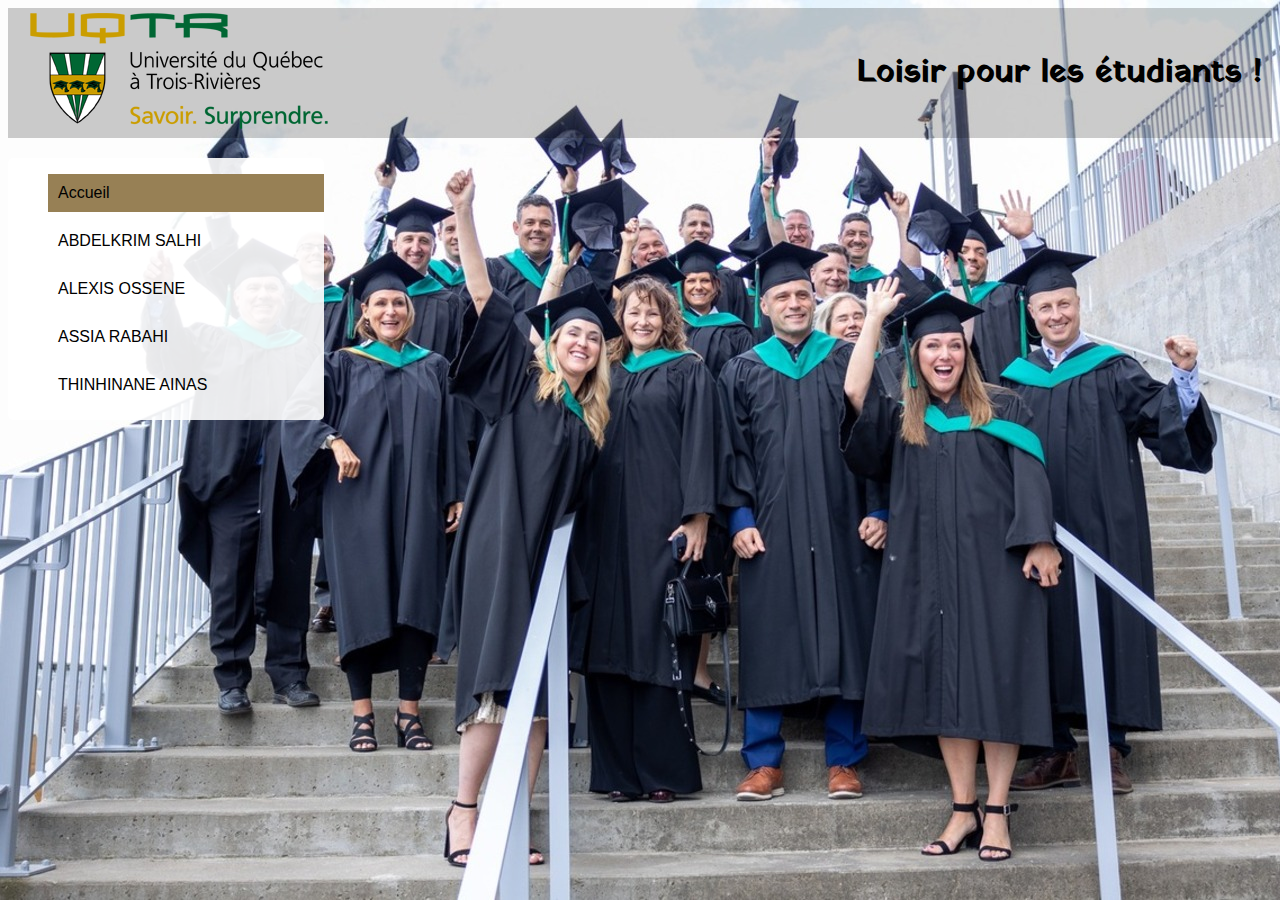
<file: INDEX.html>
<!DOCTYPE html>
<html lang="fr">
<head>
    <meta charset="UTF-8">
    <meta name="viewport" content="width=device-width, initial-scale=1.0">
    <link href="csstp1.css" rel="stylesheet">
    <link rel="preconnect" href="https://fonts.googleapis.com">
    <link rel="preconnect" href="https://fonts.gstatic.com" crossorigin>
    <link href="https://fonts.googleapis.com/css2?family=Yatra+One&display=swap" rel="stylesheet">
    <title>Curriculum Vitae</title>
</head>
<body>
    <header>
        <a href="INDEX.html"><img src="PICS/logo-uqtr-2790901.png" alt="Université du Québec à Trois-Rivières"></a>
        <h1 title="Loisir pour les étudiants !">Loisir pour les étudiants !</h1>
    </header>
    <div>
        <!-- La barre de navigation avec la liste du menu déroulant -->
        <nav class="menu">
            <ul>
                <li class="sousmenu-item">Accueil</li>
                <li class="sousmenu-item">ABDELKRIM SALHI
                    <ul class="sousmenu">
                        <li class="info" onmouseover=" reagir();">profil</li>
                        <li class="profil" onmouseover=" reagir();">description</li>
                        <li class="exp_pro" onmouseover=" reagir();">expérience</li>
                        <li class="educ" onmouseover=" reagir();">parcours</li>
                        <li class="lois" onmouseover=" reagir();">Loisirs</li>
                    </ul>
                </li>
                <li class="sousmenu-item">ALEXIS OSSENE
                    <ul class="sousmenu">
                        <li class="info" onmouseover=" reagir();">profil</li>
                        <li class="profil" onmouseover=" reagir();">description</li>
                        <li class="exp_pro" onmouseover=" reagir();">expérience</li>
                        <li class="educ" onmouseover=" reagir();">parcours</li>
                        <li class="lois" onmouseover=" reagir();">Loisirs</li>
                    </ul>
                </li>
                <li class="sousmenu-item">ASSIA RABAHI
                    <ul class="sousmenu">
                        <li class="info" onmouseover=" reagir();">profil</li>
                        <li class="profil" onmouseover=" reagir();">description</li>
                        <li class="exp_pro" onmouseover=" reagir();">expérience</li>
                        <li class="educ" onmouseover=" reagir();">parcours</li>
                        <li class="lois" onmouseover=" reagir();">Loisirs</li>
                    </ul>
                </li>
                <li class="sousmenu-item">THINHINANE AINAS
                    <ul class="sousmenu">
                        <li class="info" onmouseover=" reagir();">profil</li>
                        <li class="profil" onmouseover=" reagir();">description</li>
                        <li class="exp_pro" onmouseover=" reagir();">expérience</li>
                        <li class="educ" onmouseover=" reagir();">parcours</li>
                        <li class="lois" onmouseover=" reagir();">Loisirs</li>
                    </ul>
                </li>
            </ul>
        </nav>
        <div id="cv"  style="background-color: white;" >
           <!--  rajout de présentation d'équipe et des cv  -->
            <iframe  src="accueil.html" height="500" width="1000" ></iframe>
           <iframe src="cvabdel.html" height="500" width="1000" ></iframe> 
           <iframe src="./CVAlexis/CVAlexis.html" height="500" width="1000" ></iframe> 
           <iframe src="./cvassia/moncvd1.html" height="500" width="1000" ></iframe> 
           <iframe src="./travail1/tra.html" height="500" width="1000" ></iframe> 
        </div>
    </div>
    <script src="index.js"></script>
</body>

</html>
</file>
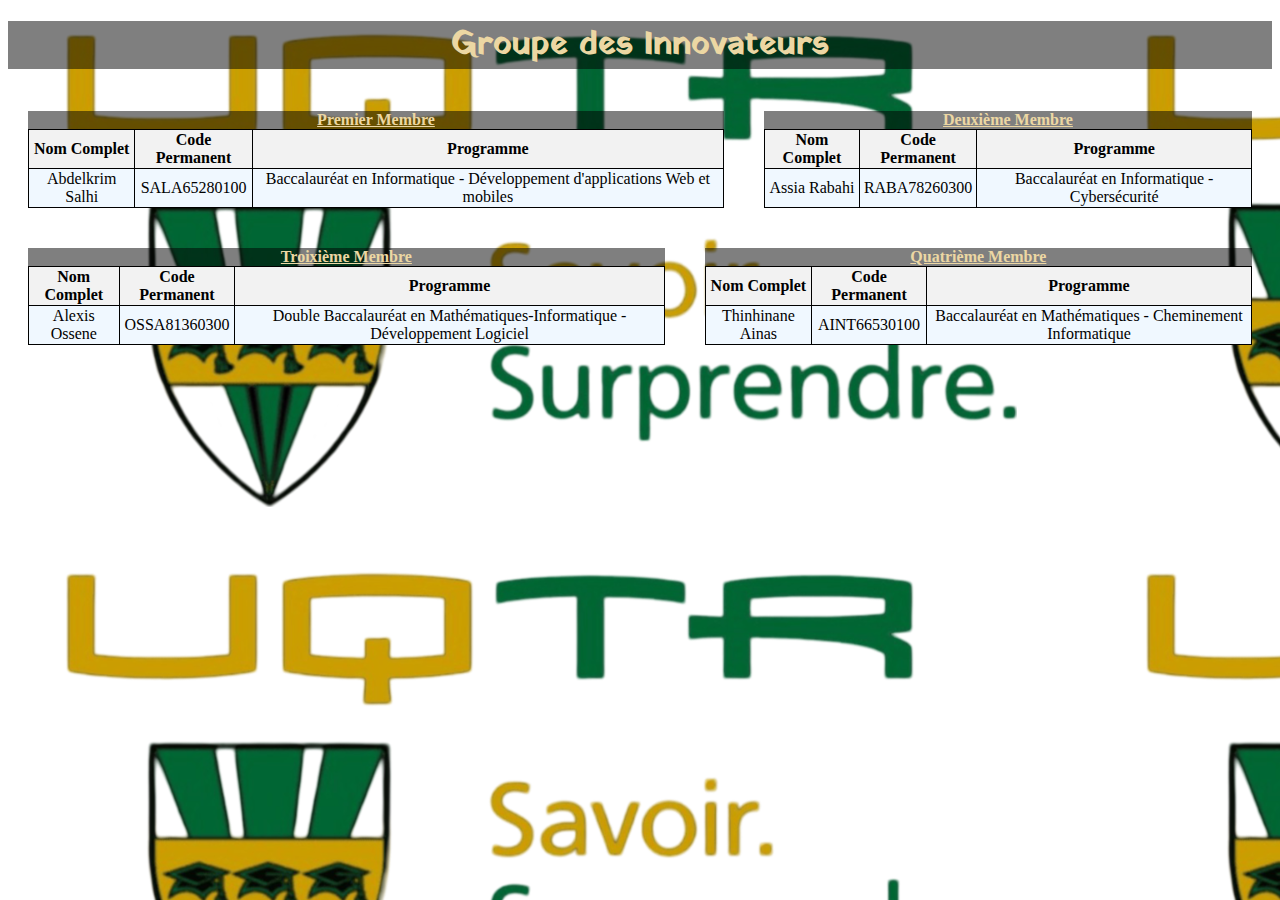
<file: accueil.html>
<!DOCTYPE html>
<html lang="fr">
<head>
    <meta charset="UTF-8">
    <meta name="viewport" content="width=device-width, initial-scale=1.0">
    <link rel="preconnect" href="https://fonts.googleapis.com">
    <link rel="preconnect" href="https://fonts.gstatic.com" crossorigin>
    <link href="https://fonts.googleapis.com/css2?family=Yatra+One&display=swap" rel="stylesheet">
    <link rel="stylesheet" href="accueilcss.css">
    <title>Accueil UQTR</title>
</head>
<body>
    <h1 > Groupe des Innovateurs </h1>
    <div class="content1">
        <table style="border-collapse: collapse;">
            <caption> <strong> Premier Membre </strong> </caption>
            <thead>
                <tr>
                    <th>Nom Complet</th>
                    <th>Code Permanent</th>
                    <th>Programme</th>
                </tr>
            </thead>
            <tbody>
                <tr>
                    <td>Abdelkrim Salhi</td>
                    <td>SALA65280100</td>
                    <td>Baccalauréat en Informatique - Développement d'applications Web et mobiles</td>
                </tr>
            </tbody>
        </table>
        <table style="border-collapse: collapse;">
            <caption> <strong> Deuxième Membre </strong> </caption>
            <thead>
                <tr>
                    <th>Nom Complet</th>
                    <th>Code Permanent</th>
                    <th>Programme</th>
                </tr>
            </thead>
            <tbody>
                <tr>
                    <td>Assia Rabahi</td>
                    <td>RABA78260300</td>
                    <td>Baccalauréat en Informatique - Cybersécurité</td>
                </tr>
            </tbody>
        </table>
    </div>
    <div class="content2">
        <table style="border-collapse: collapse;">
            <caption> <strong>Troixième Membre  </strong>  </caption>
            <thead>
                <tr>
                    <th>Nom Complet</th>
                    <th>Code Permanent</th>
                    <th>Programme</th>
                </tr>
            </thead>
            <tbody>
                <tr>
                    <td>Alexis Ossene</td>
                    <td>OSSA81360300</td>
                    <td>Double Baccalauréat en Mathématiques-Informatique - Développement Logiciel</td>
                </tr>
            </tbody>
        </table>
        <table style="border-collapse: collapse;">
            <caption> <strong>  Quatrième Membre </strong> </caption>
            <thead>
                <tr>
                    <th>Nom Complet</th>
                    <th>Code Permanent</th>
                    <th>Programme</th>
                </tr>
            </thead>
            <tbody>
                <tr>
                    <td>Thinhinane Ainas</td>
                    <td>AINT66530100</td>
                    <td>Baccalauréat en Mathématiques - Cheminement Informatique</td>
                </tr>
            </tbody>
        </table>
    </div>
</body>
</html>
</file>
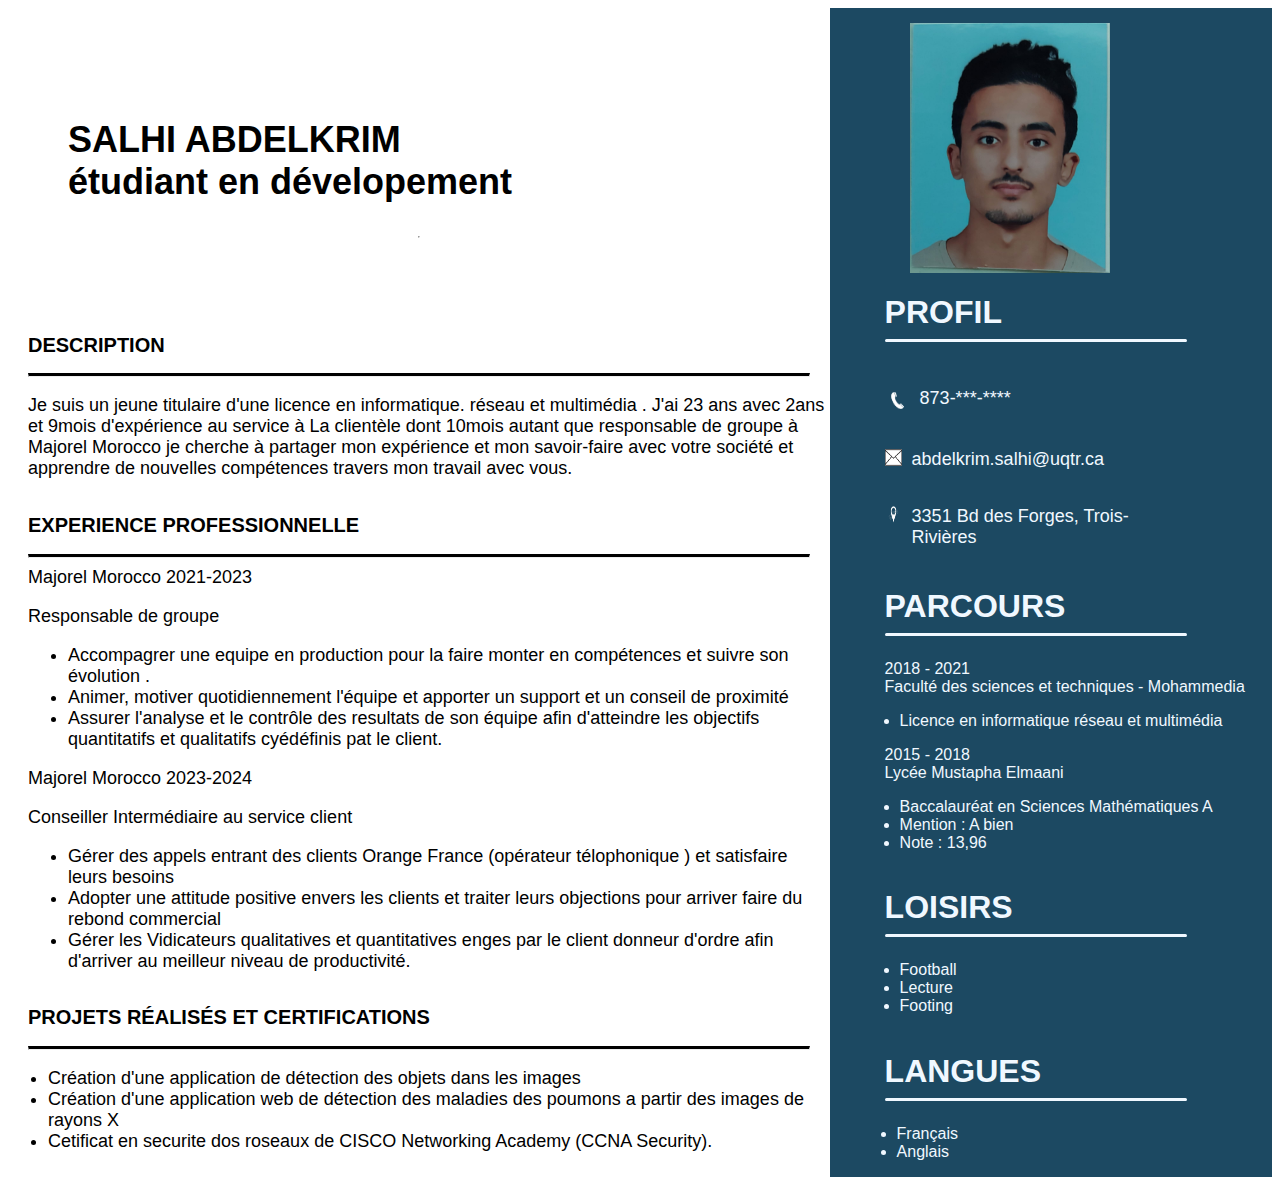
<file: cvabdel.html>
<!DOCTYPE html>
<html lang="fr">
<head>
    <meta charset="UTF-8">
    <meta name="Curriculum Vitae" content="ABDELKRIM SALHI">
    <title>CV de Abdelkrim SALHI</title>
    <link rel="stylesheet" href="csscvabdel.css">
</head>
    <body>
                                            <!-- La partie gauche du cv-->
        <div class="left">
            <h1>SALHI ABDELKRIM<br>
                étudiant en dévelopement 
                </h1>
                <hr >
                <!-- Paragraphe de description  -->
                <section id="profil">
                    <h2>DESCRIPTION</h2>
                    <hr class="hrright">
                    <p>
                        Je suis un jeune titulaire d'une licence en informatique. réseau et multimédia .
                        J'ai 23 ans avec 2ans et 9mois d'expérience au service à La clientèle dont
                        10mois autant que responsable de groupe à Majorel Morocco je cherche à
                        partager mon expérience et mon savoir-faire avec votre société et apprendre
                        de nouvelles compétences travers mon travail avec vous.
                    </p>
                </section>

                <!-- La partie des expériences professionnelles -->
                <section id="exp_pro">
                    <h2 >EXPERIENCE PROFESSIONNELLE</h2>
                    <hr class="hrright">
                    <span >Majorel Morocco  2021-2023 </span>
                        <p >Responsable de groupe</p> 
                    <ul >
                        <li>Accompagrer une equipe en production pour la faire monter en compétences et suivre son évolution .</li>
                        <li>Animer, motiver quotidiennement l'équipe et apporter un support et un conseil de proximité</li>
                        <li>Assurer l'analyse et le contrôle des resultats de son équipe afin
                            d'atteindre les objectifs quantitatifs et qualitatifs cyédéfinis pat le
                            client.</li>
                    </ul>
                    <span >Majorel Morocco 2023-2024 </span>                              
                    <p >Conseiller Intermédiaire au service client</p>
                    <ul >    
                        <li>Gérer des appels entrant des clients Orange France (opérateur
                            télophonique ) et satisfaire leurs besoins</li>
                        <li>Adopter une attitude positive envers les clients et traiter leurs
                            objections pour arriver faire du rebond commercial</li>
                        <li>Gérer les Vidicateurs qualitatives et quantitatives enges par le client
                            donneur d'ordre afin d'arriver au meilleur niveau de productivité.</li>
                    </ul>
                </section>

               <!--  Les projets réalisés  -->
                <section class="projects">
                    <h2 >PROJETS RÉALISÉS ET CERTIFICATIONS</h2>
                    <hr class="hrright">
                    <ul>
                        <li>Création d'une application de détection des objets dans les images</li>
                        <li>Création d'une application web de détection des maladies des
                            poumons a partir des images de rayons X</li>
                        <li>Cetificat en securite dos roseaux de CISCO Networking Academy
                            (CCNA Security).</li>
                    </ul>
                </section>
        </div>
                                            <!-- la partie droite du cv  -->
        <div class="right">
            <img class="idpic" src="PICS/abdelkrimpic.jpg" alt="abdelkrim salhi" width="200" height="250">
             <!-- La partie des informations personnelles -->
             <h1> PROFIL </h1>
             <hr class="hrleft">
            <div id="info" >
                <p>
                    <img src="PICS/icotel.png" alt="tel"  width="25" height="25">
                    <span> 873-***-****</span>
                </p>
                <p>
                    <img src="./PICS/icolettre.png" alt="letter"   width="17" height="17">
                    <span>abdelkrim.salhi@uqtr.ca</span>
                </p>
                <p >
                    <img src="PICS/icolocal.png" alt="local"  width="17" height="17">
                    <span>3351 Bd des Forges, Trois-Rivières</span>
                </p>
            </div>
            <!-- La partie PARCOURS -->
            <h1 > PARCOURS </h1>
            <hr class="hrleft">
            <div id="educ">
                
                <p >2018 - 2021<br>Faculté des sciences et techniques - Mohammedia </p>
                <ul>
                    <li>Licence en informatique réseau et multimédia </li>
                </ul>
                <p >2015 - 2018<br>Lycée Mustapha Elmaani </p>
                <ul >
                    <li>Baccalauréat en Sciences Mathématiques A  </li>
                    <li>Mention : A bien  </li>
                    <li>Note : 13,96</li>
                </ul>     
            </div>
            <!-- La partie LOISIRS -->
            <h1> LOISIRS </h1>
            <hr class="hrleft">
            <div id="lois">
                
                <ul>
                    <li>Football</li>
                    <li>Lecture</li>
                    <li>Footing</li>
                </ul>
            </div>
            <!-- La partie LANGUES -->
            <h1> LANGUES </h1>
            <hr class="hrleft">
            <div class="lang"> 
                <ul>
                    <li>Français</li>
                    <li>Anglais</li>
                </ul>
            </div>
        </div>
    <script src="index.js"></script>
    </body>
</html>
</file>
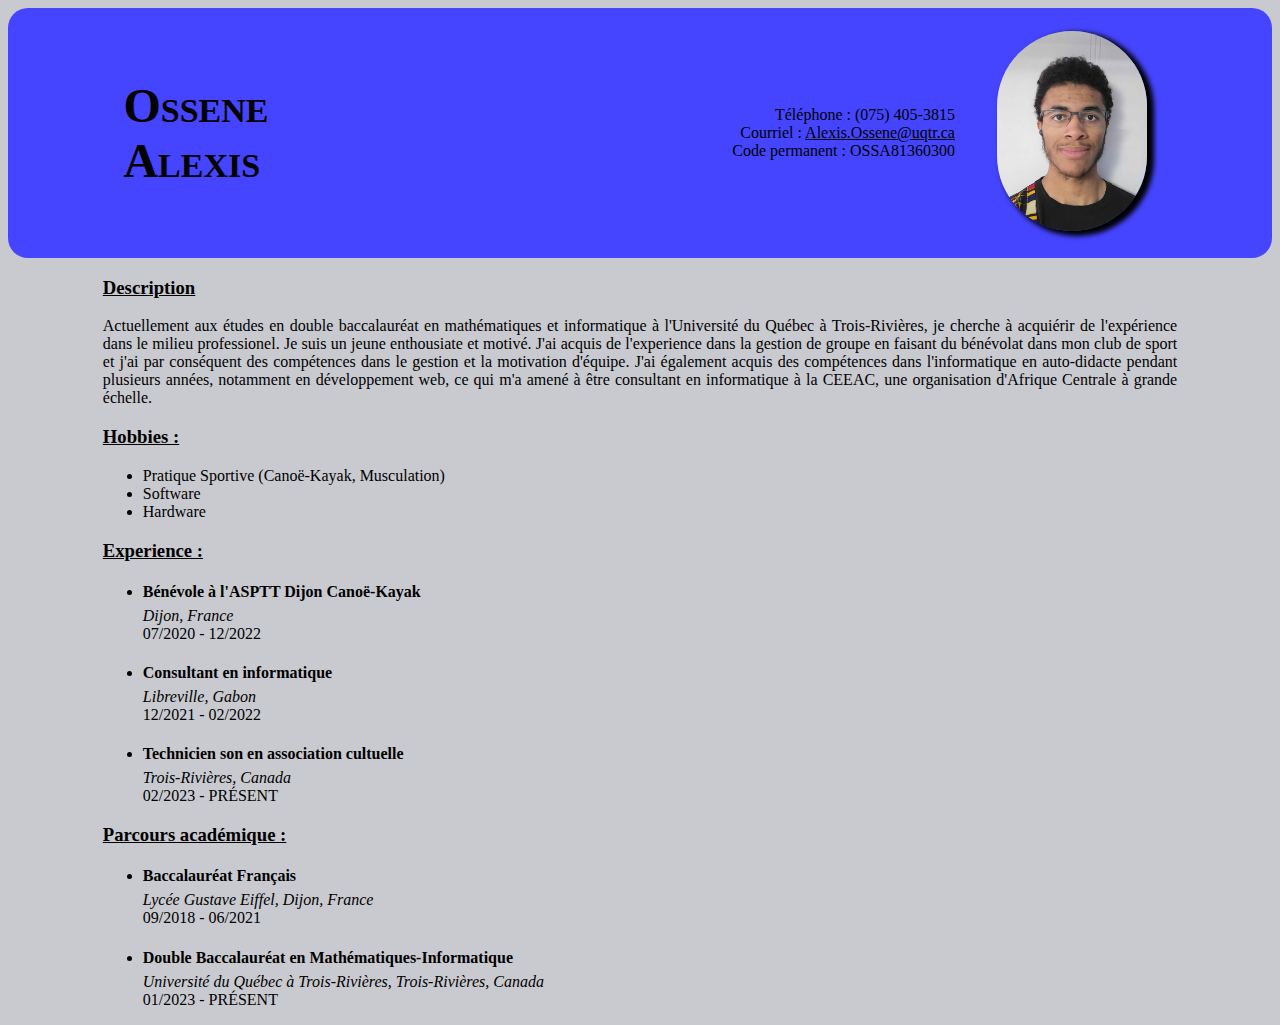
<file: CVAlexis/CVAlexis.html>
<!DOCTYPE html>
<html lang="fr">
	<head>
		<meta charset="utf-8">
		<meta name="viewport" content="width=device-width, initial-scale=1">
		<meta name="author" content="Alexis OSSENE">
		<title>CV Alexis OSSENE</title>
		<link rel="stylesheet" type="text/css" href="CVAlexis.css">
	</head>
	
	<body>
		<header id="info"><!--Section contenant l'en-tête et les informations personnelles-->
			<h1>
				Ossene<br>
				Alexis
			</h1>
			<div>
				<ul>
					<li>Téléphone : (075) 405-3815</li>
					<li>Courriel : <a href="mailto:Alexis.Ossene@uqtr.ca">Alexis.Ossene@uqtr.ca</a></li><!--Lien pour adresser un courriel immédiat-->
					<li>Code permanent : OSSA81360300</li>
				</ul>
			</div>
			<div>
				<img height="200" src="./Image/Image_1724336018070.jpg" alt="Alexis OSSENE">
			</div>
		</header>
		<main>
			<section id="profil"><!--Section avec les informations personnelles-->
				<h3>Description</h3>
				<p>
					Actuellement aux études en double baccalauréat en mathématiques et informatique à l'Université du Québec à Trois-Rivières, je cherche à acquiérir de l'expérience dans le milieu professionel. Je suis un jeune enthousiate et motivé. J'ai acquis de l'experience dans la gestion de groupe en faisant du bénévolat dans mon club de sport et j'ai par conséquent des compétences dans le gestion et la motivation d'équipe. J'ai également acquis des compétences dans l'informatique en auto-didacte pendant plusieurs années, notamment en développement web, ce qui m'a amené à être consultant en informatique à la CEEAC, une organisation  d'Afrique Centrale à grande échelle.
				</p>
			</section>

			<section id="lois"><!--Section avec les Loisirs-->
				<h3>
					Hobbies :
				</h3>
				<ul>
					<li>
						Pratique Sportive (Canoë-Kayak, Musculation)
					</li>
					<li>
						Software
					</li>
					<li>
						Hardware
					</li>
				</ul>
			</section>

			<section id="exp_pro"><!--Section avec les expériences professionnelles-->
				<h3>Experience :</h3>
				<ul>
					<li>
						<h4>
							Bénévole à l'ASPTT Dijon Canoë-Kayak
						</h4>
						<span>Dijon, France</span><br>
						07/2020 - 12/2022
					</li>
					<li>
						<h4>
							Consultant en informatique
						</h4>
						<span>Libreville, Gabon</span><br>
						12/2021 - 02/2022
					</li>
					<li>
						<h4>
							Technicien son en association cultuelle
						</h4>
						<span>Trois-Rivières, Canada</span><br>
						02/2023 - PRÉSENT
					</li>
				</ul>
			</section>
			
			<section id="educ"><!--Section contenant le parcours académique-->
				<h3>
					Parcours académique :
				</h3>
				<ul>
					<li>
						<h4>
							Baccalauréat Français
						</h4>
						<span>Lycée Gustave Eiffel, Dijon, France</span><br>
						09/2018 - 06/2021
					</li>
					<li>
						<h4>
							Double Baccalauréat en Mathématiques-Informatique
						</h4>
						<span>Université du Québec à Trois-Rivières, Trois-Rivières, Canada</span><br>
						01/2023 - PRÉSENT
					</li>
				</ul>
			</section>
		</main>
		
		<script src="../index.js"></script>
	</body>

</html>
</file>
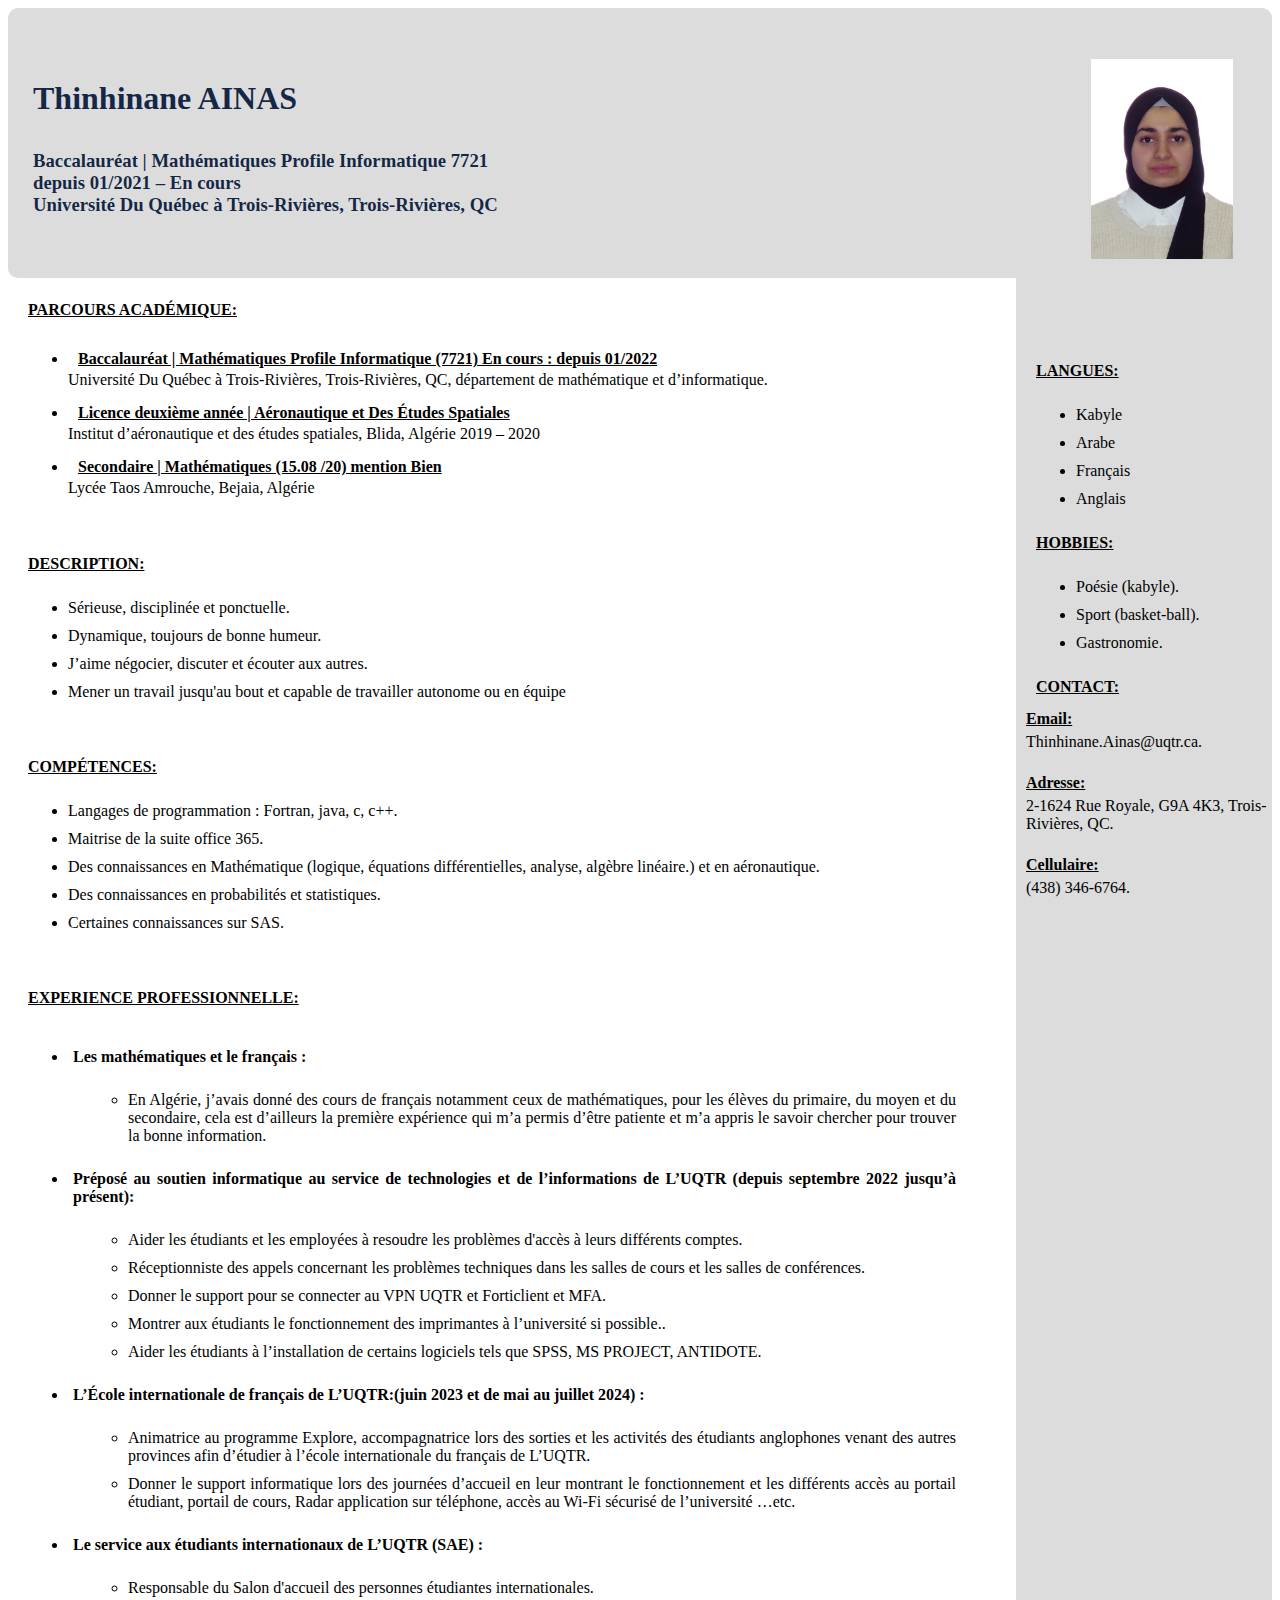
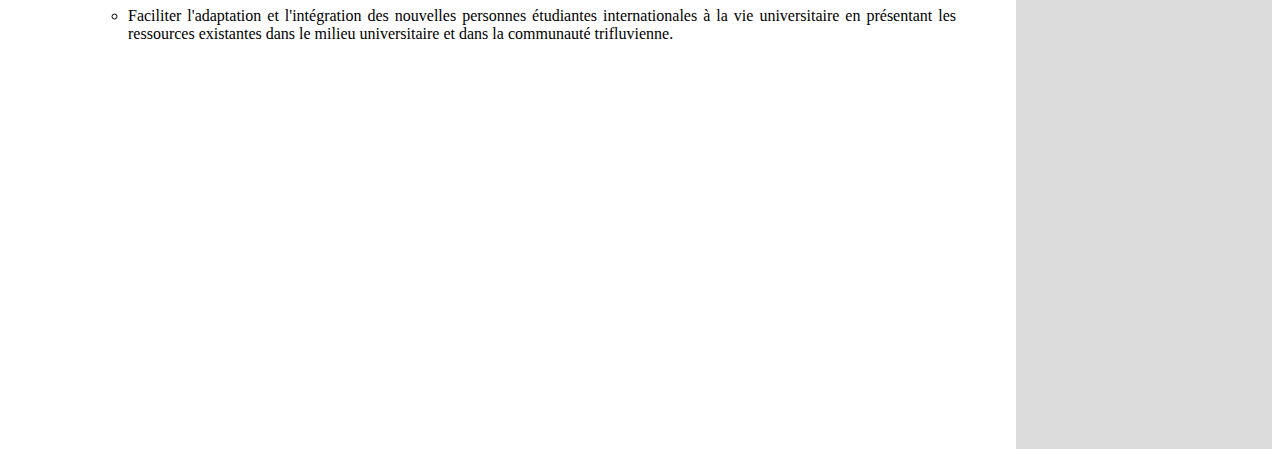
<file: travail1/tra.html>
<!DOCTYPE html>
<html lang="fr">
    <head>
        <meta charset="UTF-8"> <!-- Définition du jeu de caractères utilisé -->
        <meta name="author" content="CV Thinhinane Ainas"> <!-- Information sur l'auteur du CV -->
        <link rel="stylesheet" type="text/css" href="tra.css"> <!-- Lien vers le fichier CSS externe pour le style -->
        <title>CV de Thinhinane Ainas</title> <!-- Titre de la page affiché dans l'onglet du navigateur -->
    </head>
    <body>
        <header id="info"> <!-- Titre principal avec le nom, la spécialisation et la photo-->
            <h1>
                Thinhinane AINAS 
            </h1>
            <div class="pict "><!-- l'image -->
                <img class="profil" src="tinaphoto.JPG" alt="tina picture" height="200"><!-- Image de profil -->
            </div>
            <h3>
                Baccalauréat | Mathématiques Profile Informatique 7721<br>
                depuis 01/2021 – En cours <br>
                Université Du Québec à Trois-Rivières, Trois-Rivières, QC
            </h3>
        </header>

        <div class="gauche">

            <!-- Parcours académique:-->
            <section id="educ">
                <h2>PARCOURS ACADÉMIQUE: </h2> 
                <ul> 
                    <li><h4>Baccalauréat | Mathématiques Profile Informatique (7721) En cours : depuis 01/2022</h4>
                        Université Du Québec à Trois-Rivières, Trois-Rivières, QC, département de mathématique et d’informatique.
                    </li>
                    <li><h4>Licence deuxième année | Aéronautique et Des Études Spatiales</h4>
                        Institut d’aéronautique et des études spatiales, Blida, Algérie	2019 – 2020
                    </li>
                    <li><h4>Secondaire | Mathématiques (15.08 /20) mention Bien </h4>
                        Lycée Taos Amrouche, Bejaia, Algérie
                    </li>
                </ul><br>   
            </section>

            <!-- Section description  -->
            <section id="profil">
                <h2>DESCRIPTION: </h2> <!-- Titre de la section info personnelles-->
                <ul> 
                    <li>Sérieuse, disciplinée et ponctuelle.</li>
                    <li>Dynamique, toujours de bonne humeur.</li>
                    <li>J’aime négocier, discuter et écouter aux autres.</li>
                    <li>Mener un travail jusqu'au bout et capable de travailler autonome ou en équipe</li>
                </ul><br>
            </section>

            <!-- Section de compétences   -->
            <section>
                <h2>COMPÉTENCES:</h2> <!-- Titre de la section compétences -->
                <ul><!-- Liste des compétences  -->
                    <li>Langages de programmation : Fortran, java, c, c++.</li>
                    <li>Maitrise de la suite office 365.</li>
                    <li>Des connaissances en Mathématique (logique, équations différentielles, analyse, algèbre linéaire.) et en aéronautique.</li>
                    <li>Des connaissances en probabilités et statistiques.</li>
                    <li>Certaines connaissances sur SAS.</li>
                </ul><br>
            </section>

            <!-- Section d'expérience professionnelle -->
            <section id="exp_pro">
                <h2>EXPERIENCE PROFESSIONNELLE:</h2><!-- Titre de la section expérience -->
                <ul><!-- premiere expérience professionnelle  -->
                        <li><h5> Les mathématiques et le français : </h5><!-- Nom de l'entreprise-->
                        <ul> 
                            <li>En Algérie, j’avais donné des cours de français notamment ceux de mathématiques, pour les élèves du primaire, du moyen et du secondaire, 
                            cela est d’ailleurs la première expérience qui m’a permis d’être patiente et m’a appris le savoir chercher pour trouver la bonne information.
                            </li>
                        </ul> 
                    </li>
                    
                    <!-- deuxieme expérience professionnelle -->
                    <li><h5> Préposé au soutien informatique au service de technologies et de 
                        l’informations de L’UQTR (depuis septembre 2022 jusqu’à présent):</h5><!-- Nom de l'entreprise et période -->
                        <ul><!-- Liste des responsabilités -->
                            <li>Aider les étudiants et les employées à resoudre les problèmes d'accès à leurs différents comptes. </li>
                            <li>Réceptionniste des appels concernant les problèmes techniques dans les salles de cours et les salles de conférences.</li>
                            <li>Donner le support pour se connecter au VPN UQTR et Forticlient et MFA.</li>
                            <li>Montrer aux étudiants le fonctionnement des imprimantes à l’université si possible..</li>
                            <li>Aider les étudiants à l’installation de certains logiciels tels que SPSS, MS PROJECT, ANTIDOTE.</li>
                        </ul> 
                    </li>

                    <!-- troisieme expérience professionnelle  -->
                    <li><h5>L’École internationale de français de L’UQTR:(juin 2023 et de mai au juillet 2024) :</h5><!-- Nom de l'entreprise et période -->
                        <ul> <!-- Liste des responsabilités -->
                            <li>Animatrice au programme Explore, accompagnatrice lors des sorties et les activités des étudiants anglophones venant des autres provinces afin d’étudier à l’école internationale du français de L’UQTR.</li>
                            <li>Donner le support informatique lors des journées d’accueil en leur montrant le fonctionnement et les différents accès au portail étudiant, portail de cours, Radar application sur téléphone, accès au Wi-Fi sécurisé de l’université …etc.</li>
                        </ul> 
                    </li>

                    <!-- Quatrieme expérience professionnelle --> 
                    <li><h5>Le service aux étudiants internationaux de L’UQTR (SAE) :</h5> <!-- Nom de l'entreprise et période -->
                        <ul>  <!-- Liste des responsabilités -->
                            <li>Responsable du Salon d'accueil des personnes étudiantes internationales.</li>
                            <li>Faciliter l'adaptation et l'intégration des nouvelles personnes étudiantes internationales à la vie universitaire en présentant les ressources existantes dans le milieu universitaire et dans la communauté trifluvienne.</li>
                        </ul> 
                    </li>
                </ul>
            </section>
        </div>

        <!-- La partie droite du CV -->
        <aside class="droite">    
            <!-- Section de langues   -->
            <section>
                <h2>LANGUES:</h2> <!-- Titre de la section langues -->
                <ul> <!-- Liste des langues parlées -->
                    <li>Kabyle</li>
                    <li>Arabe</li>
                    <li>Français</li>
                    <li>Anglais</li>
                </ul>
            </section>
            
            <!-- Section de loisirs -->
            <section class="lois">
                <h2>HOBBIES:</h2><!-- Titre de la section loisirs -->
                <ul> <!-- Liste des loisirs -->
                    <li>Poésie (kabyle).</li>
                    <li>Sport (basket-ball).</li>
                    <li>Gastronomie.</li>
                </ul>
            </section>
        
            <!-- info personneles  -->  
            <section>
                <h2>CONTACT:</h2>
                <h4> Email:</h4> <p>Thinhinane.Ainas@uqtr.ca.</p> <br>
                <h4> Adresse: </h4><p>2-1624 Rue Royale, G9A 4K3, Trois- Rivières, QC.</p><br>
                <h4> Cellulaire:</h4><p>(438) 346-6764.</p>
            </section>
        </aside>
        <script src="../index.js"></script>
    </body>
</html>
</file>
<file: csstp1.css>
/*-----------------------------------------------------------------------------------------------------------------
 ------------------------------------- Style de base de la page  ----------------------------------------------
-------------------------------------------------------------------------------------------------------------- */


header{
    display: flex;
    justify-content: space-between; 
    align-items: center;
    background-color: rgba(0, 0, 0, 0.2);

}
body{
    background-image: url(PICS/background.jpg);
    background-repeat: no-repeat;
    font-family: sans-serif;
}

header h1{
    font-family: 'Yatra One';
    margin-right: 10px;

}
div{
    margin-top: 20px;
    display: flex;
    justify-content: space-between;
}
.menu{
    width: 25%;
    background-color: rgba(255, 255, 255, 0.9);
    border-radius: 5px;
    margin-right: 10px;
}

/* on précise ici que le contenu accueil et cv doivent prendre 75% de la largeur de la page avec des précision sur la forme  */
.cv{
    width: 75%;
    background-color: white;
    border-radius: 15px;
    display: flex; 
}
/*  On enlève la décoration des listes HTML par défaut */
ul{
    list-style-type: none; 
}
li{
    margin-bottom: 10px;
    text-decoration: none;
    color: black;
}
.sousmenu li{
    color: white;
}
.sousmenu-item:first-of-type{
    background-color: rgb(151, 128, 85);
}
/* changement du de couleurs de fond et du style du sous-menu au survol */
.sousmenu li:hover{
    background-color:rgba(0, 0, 0, 0.4) ;
    color: green;
    font-size: large;
    font-weight: bold;
    cursor: pointer;   
}
.sousmenu-item:hover{ 
    background-color:rgba(0, 0, 0, 0.4) ;
    color: green;
    font-size: large;
    font-weight: bold;
    cursor: pointer;
}

.sousmenu-item a:visited{
    background-color:rgba(0, 0, 0, 0.4) ;
    color: green;
    font-size: large;
    font-weight: bold;
}
/* usage de la proprièté relative pour subir le comportement du sous-menu */
.menu li {
    padding: 10px;
    position: relative;
} 


.sousmenu{ 
    list-style: none;
    background-color:rgba(27, 54, 28, 0.8) ;
    padding: 10px;
    position: absolute; 
    left: 100%; /* Place le sous-menu à droite du menu principal */
    top: 0; /* Place le sous-menu en haut directement devant le nom de l'étudiant*/
    opacity: 0;  
    visibility: hidden; 
    transition: all 0.3s ease; /* Transition smooth */
    border-radius: 10px;
}

/* Affichage dusous-menu au nurvol du nom de l'étudiant */
.sousmenu-item:hover  .sousmenu{
    opacity: 1;
    visibility: visible;

}

iframe{display: none;}
</file>
<file: accueilcss.css>
body{
    background:url(PICS/BGHome.png);
}
/*mise des tableaux en display flexible*/
.content1 ,.content2{
    display: flex;
    justify-content: center;
    text-align: center;
}
/*mise en forme du titre de la page d'accueil en utilisant le style Yatra One proposé dans l'énoncé*/
h1{
    font-family: 'Yatra One';
    background-color: rgba(0, 0, 0, 0.5);
    text-align: center;
    color: rgb(236, 215, 163);
}
/*configuration du style de chaque tableau */
th , td{
    border: 1px solid black;  
}
td{
    background-color: aliceblue;
}
th {
    background-color: #f2f2f2;
    font-weight: bold; 
}
caption{
    text-decoration: underline;
    color: rgb(236, 215, 163);
    background-color: rgba(0, 0, 0, 0.5);
}
table{
    margin: 20px;
}
</file>
<file: csscvabdel.css>
*{
    font-family: Arial, Helvetica, sans-serif;
}
/*style pour l'organisation des pagarraphes du cv avec une mise en page flexible*/
body{
    display: flex;
}
/*mise en forme de la partie à droite */
.right{
    display: flex;
    justify-content: center;
    flex-direction: column;
    background-color: rgba(13, 61, 87, 0.939);
    width: 35%;
    color: aliceblue;
    
}
/*mise en forme de la partie gauche */
.left{
    display: flex;
    justify-content: center;
    flex-direction: column;
    width: 65%;
    font-size: large;
    padding-top: 80px;
    
}
/*mise en forme de la photo*/
.idpic{
     margin-top: 15px;
    margin-left: 80px;
}
/*style des lignes sous chaque titre*/
.hrleft{
    border: 0;
    border-top: 3px solid aliceblue;
    margin-left: 55px;
    margin-right: 85px;
    border-radius: 3px;
}
.hrright{
    border-top : 3px solid black;
    margin-left : 20px;
    margin-right : 20px;
}
/*style des informations personnelles*/
#info{
    font-size: large;
    display: flex; 
    justify-content: center; 
    flex-direction: column; 
    padding-top: 20px;
    
    margin-left: 55px;
}
#info>p{
    display: flex;
    flex-direction: row;
    justify-content: flex-start; 
    width: 300px;
}
p span{
    margin-left: 10px;
}

/*style du pragraphe de description*/
#profil{
    border-radius: 20px;
    margin-top: 70px;
}
h2{
    font-size: 20px; margin-left: 20px;
}
#exp_pro , #educ , #lois{
    border-radius: 20px;
}
/*ajout des espaces entre les paragraphes*/
#educ p{
    margin-left: 55px;
}
#educ ul , #lois ul, #lang ul{
    margin-left: 30px;
}
.left h1{
    margin-left: 60px;
}
h2{
    font-size: 20px; margin-left: 20px;
}

#exp_pro span ,#exp_pro p,#exp_pro ul, #profil p {
    margin-left: 20px;
}
.lang ul{
    margin-left: 27px;
}
#projects ul{
    font-size: larger;
    margin-left: 20px;
}
.right h1{
    margin-left: 55px;  
    margin-bottom: 0; 
}
</file>
<file: CVAlexis/CVAlexis.css>
body {
	background-color: #C9CACF;/*A changer pour la couleur de fond de l'ensemble de la page*/
	color: black;
}

header { /*Boite pour le profil*/
	background-color: #4545FF;/*A changer pour la couleur de fond du profil*/
	border-radius: 20px;
	height : 250px;
	display: flex;
	flex-wrap: wrap;
	justify-content: center;
	align-content: center;
	/*border: solid 1px black;*/
}

section {
	text-align: justify;
}

h3 {
	text-decoration: underline;
}

/*Code css pour l'en-tête*/
header>h1:first-child {
	font-variant: small-caps;
	font-size: 3em;
	max-width: 50%;
	min-width: 30%;
	width: 45%;
	align-content: center;
}

header h1+div { /*Section contact*/
	text-align: right;
	align-content: center;
	padding-right: 2.5%;
}

header h1+div ul { /*Liste de la section contact*/
	list-style-type: none;
}

header h1+div ul li a:link{ /*Liens contenus dans la liste de la section contact*/
	color: black;
}

header div:last-of-type { /*Boîte(div) de la photo*/
	position: relative;
	max-width: 15%;
	padding: 10px;
}

header div:last-of-type img { /*Photo de profil*/
	border-radius: 100px;
	box-shadow: 5px 3px 5px 2px black;
}
/*Fin code css pour l'entête*/

h4 {
	margin-bottom: 6px;
}

section[id] { /*#info, #lois, #exp_pro, #educ*/
	margin: auto;
	width: 85%;
}

h5 {
	font-size: 3em;
}

span {
	font-style: italic;
}
</file>
<file: travail1/tra.css>
#info{
    background-color: gainsboro;
    padding: 15px;
    display: grid;
    grid-template-columns: 4fr 1.5fr 1fr;
    grid-template-rows: 30% 40%;
    align-content: center;
    height: 15em;
    border-radius: 10px;
    color:rgba(8, 26, 60, 0.939);
}
.pict {
    margin: auto;
    align-content: center;
    grid-column: 3;
    z-index: 10;
}
h1 {
    margin-left:10px;
    width: 50%;
    align-content: center;
}
h2 {
    text-decoration: underline;
    font-size: 100%;
    margin-left: 20px;
    padding-top:10px;
}
h3{
    margin-left:10px;
    grid-column: 1 / 1;
    align-content: center;
}
h4{
    text-decoration: underline;
    margin-top:5px;
    margin-bottom: 3px;
    margin-left: 10px;
}
h5{
    font-size: 1em;
    font-weight: bold;
    margin-top: 15px;
    margin-bottom: 15px;
    margin-left: 5px;
}
ul {
    margin-left:20px;
}
li{
    padding-top: 10px;
}


p{
    margin-left:10px;
    margin-top: 5px;
    margin-bottom: 0px;
}
/* La partie gauche du CV*/
.gauche{
    padding-right: 5%;
    width: 75%;
    text-align: justify;
}
/* La partie droite du CV */
.droite{
    position : absolute;
    right : 8px;
    top : 19px;
    width: 20%;
    height: 190%;
    background-color: gainsboro;
    margin-top: 15em;
    padding-top: 5em;
}
</file>
